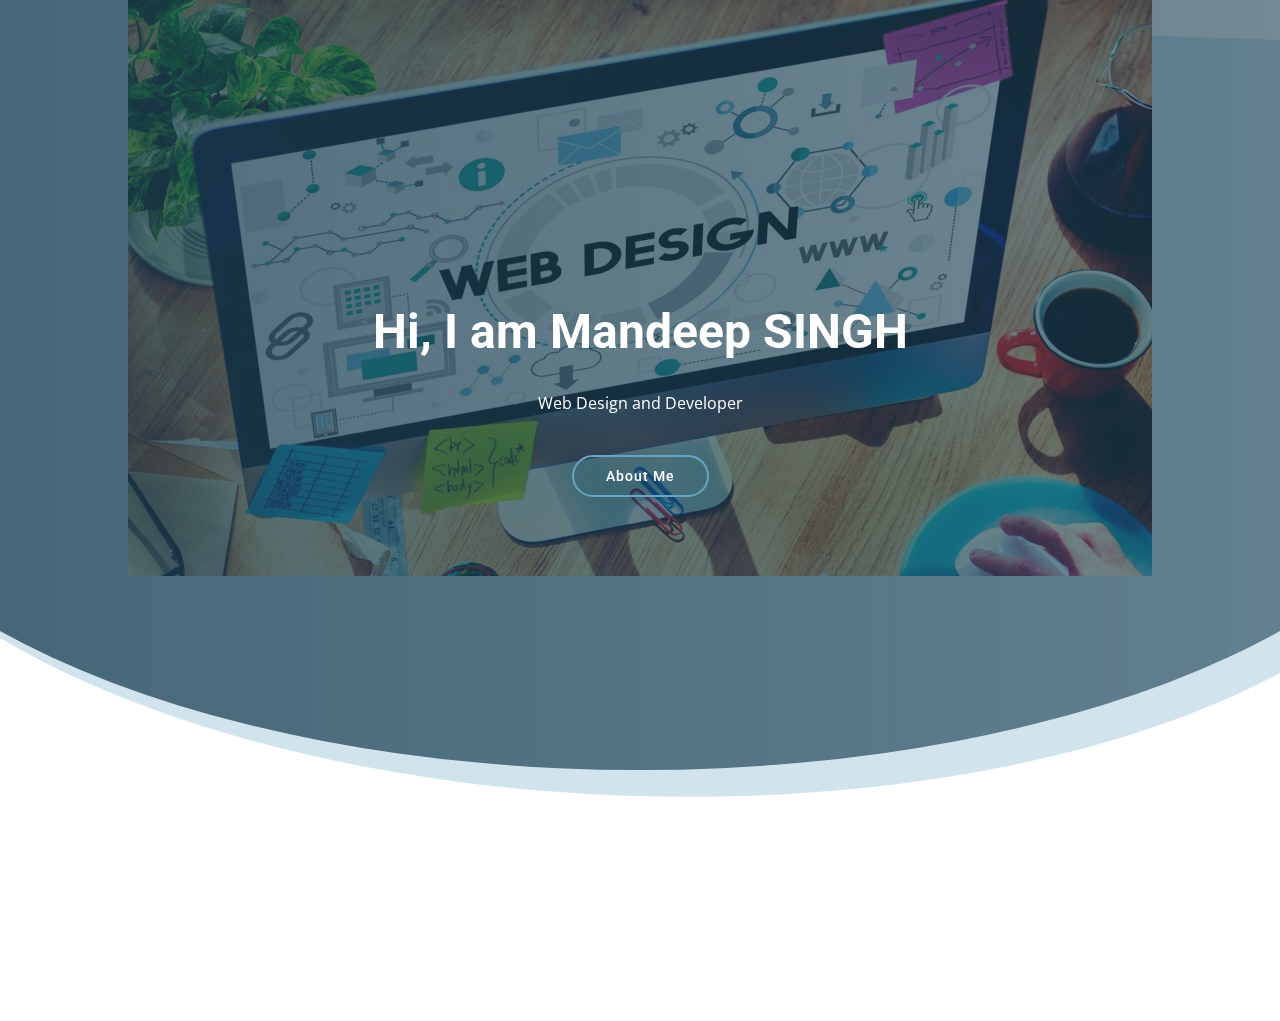
<file: index.html>
<!DOCTYPE html>
<html lang="en">

<head>
  <meta charset="utf-8">
  <meta content="width=device-width, initial-scale=1.0" name="viewport">

  <title>Mandeep SINGH </title>
  <meta content="" name="description">
  <meta content="" name="keywords"> 

  <!-- Google Fonts -->
  <link href="https://fonts.googleapis.com/css?family=Open+Sans:300,300i,400,400i,600,600i,700,700i|Roboto:300,300i,400,400i,500,500i,700,700i&display=swap" rel="stylesheet">

  <!-- Vendor CSS Files -->
  <link href="assets/vendor/animate.css/animate.min.css" rel="stylesheet">
  <link href="assets/vendor/aos/aos.css" rel="stylesheet">
  <link href="assets/vendor/bootstrap/css/bootstrap.min.css" rel="stylesheet">
  <link href="assets/vendor/bootstrap-icons/bootstrap-icons.css" rel="stylesheet">
  <link href="assets/vendor/boxicons/css/boxicons.min.css" rel="stylesheet">
  <link href="assets/vendor/glightbox/css/glightbox.min.css" rel="stylesheet">
  <link href="assets/vendor/swiper/swiper-bundle.min.css" rel="stylesheet">
 
  <link href="assets/css/style.css" rel="stylesheet">

 
</head>

<body>
 
  <header id="header" class="fixed-top d-flex align-items-center header-transparent" style="display: none !important;">
    <div class="container d-flex justify-content-between align-items-center">
 
      <div class="logo">
        <h1 class="text-light"><a href="index.html"><span>Mandeep Singh</span></a></h1> 
      </div>

      <nav id="navbar" class="navbar">
        <ul>
          <li><a class="active " href="index.html">Home</a></li>
          <li><a href="about.html">About</a></li>  
          <li><a href="portfolio.html">Projects</a></li>   
          <!--li><a href="contact.html">Contact Me</a></li-->
        </ul>
        <i class="bi bi-list mobile-nav-toggle"></i>
      </nav><!-- .navbar -->

    </div> 
  </header><!-- End Header -->

  <!-- ======= Hero Section ======= -->
  <section id="hero" class="d-flex justify-cntent-center align-items-center">
    <div id="heroCarousel" class="container carousel carousel-fade" data-bs-ride="carousel" data-bs-interval="5000">

      <!-- Slide 1 -->
      <div class="carousel-item active">
        <div class="carousel-container">
          <h2 class="animate__animated animate__fadeInDown">Hi, I am <span>Mandeep SINGH</span></h2>
          <p class="animate__animated animate__fadeInUp">Web Design and Developer</p>
          <a href="about.html" class="btn-get-started animate__animated animate__fadeInUp">About Me</a>
        </div>
      </div>

      
 

    </div>
  </section><!-- End Hero -->


  <!-- ======= Footer ======= -->
  <footer id="footer" data-aos="fade-up" data-aos-easing="ease-in-out" data-aos-duration="500">
 

    

    <div class="container">
      <div class="copyright">
        &copy; Copyright <strong><span>Mandeep</span></strong>. All Rights Reserved
      </div>
      <div class="credits">
       
        Designed by <a href="#">Mandeep</a>
      </div>
    </div>
  </footer><!-- End Footer -->

  <a href="#" class="back-to-top d-flex align-items-center justify-content-center"><i class="bi bi-arrow-up-short"></i></a>

  <!-- Vendor JS Files -->
  <script src="assets/vendor/aos/aos.js"></script>
  <script src="assets/vendor/bootstrap/js/bootstrap.bundle.min.js"></script>
  <script src="assets/vendor/glightbox/js/glightbox.min.js"></script>
  <script src="assets/vendor/isotope-layout/isotope.pkgd.min.js"></script>
  <script src="assets/vendor/php-email-form/validate.js"></script>
  <script src="assets/vendor/purecounter/purecounter.js"></script>
  <script src="assets/vendor/swiper/swiper-bundle.min.js"></script>
  <script src="assets/vendor/waypoints/noframework.waypoints.js"></script>

  <!-- Template Main JS File -->
  <script src="assets/js/main.js"></script>

</body>

</html>
</file>
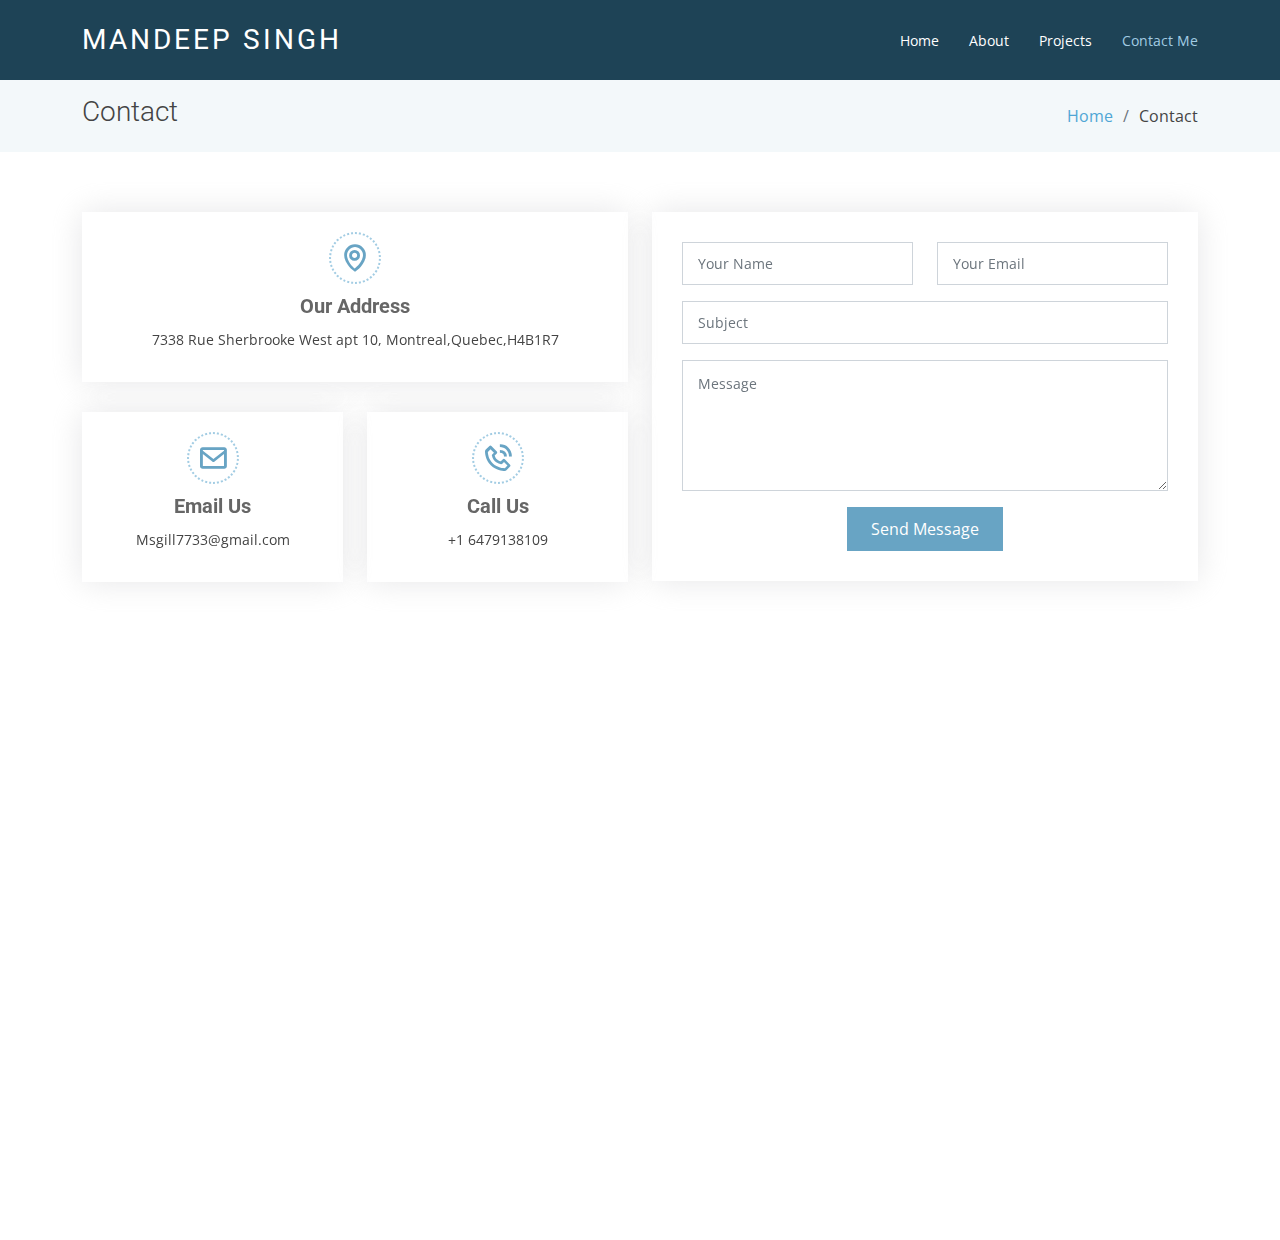
<file: contact.html>
<!DOCTYPE html>
<html lang="en">

<head>
    <meta charset="utf-8">
    <meta content="width=device-width, initial-scale=1.0" name="viewport">

    <title>Mandeep Singh</title>
    <meta content="" name="description">
    <meta content="" name="keywords">

    <!-- Google Fonts -->
    <link href="https://fonts.googleapis.com/css?family=Open+Sans:300,300i,400,400i,600,600i,700,700i|Roboto:300,300i,400,400i,500,500i,700,700i&display=swap" rel="stylesheet">

    <!-- Vendor CSS Files -->
    <link href="assets/vendor/animate.css/animate.min.css" rel="stylesheet">
    <link href="assets/vendor/aos/aos.css" rel="stylesheet">
    <link href="assets/vendor/bootstrap/css/bootstrap.min.css" rel="stylesheet">
    <link href="assets/vendor/bootstrap-icons/bootstrap-icons.css" rel="stylesheet">
    <link href="assets/vendor/boxicons/css/boxicons.min.css" rel="stylesheet">
    <link href="assets/vendor/glightbox/css/glightbox.min.css" rel="stylesheet">
    <link href="assets/vendor/swiper/swiper-bundle.min.css" rel="stylesheet">

    <link href="assets/css/style.css" rel="stylesheet">

</head>

<body>

    <header id="header" class="fixed-top d-flex align-items-center ">
        <div class="container d-flex justify-content-between align-items-center">

            <div class="logo">
                <h1 class="text-light"><a href="index.html"><span>Mandeep Singh</span></a></h1>
            </div>

            <nav id="navbar" class="navbar">
                <ul>
                    <li><a   href="index.html">Home</a></li>
                    <li><a href="about.html">About</a></li> 
                    <li><a href="portfolio.html">Projects</a></li>
                    <li><a class="active " href="contact.html">Contact Me</a></li>
                </ul>
                <i class="bi bi-list mobile-nav-toggle"></i>
            </nav><!-- .navbar -->

        </div>
    </header><!-- End Header -->

  <main id="main">

    <!-- ======= Contact Section ======= -->
    <section class="breadcrumbs">
      <div class="container">

        <div class="d-flex justify-content-between align-items-center">
          <h2>Contact</h2>
          <ol>
            <li><a href="index.html">Home</a></li>
            <li>Contact</li>
          </ol>
        </div>

      </div>
    </section><!-- End Contact Section -->

    <!-- ======= Contact Section ======= -->
    <section class="contact" data-aos="fade-up" data-aos-easing="ease-in-out" data-aos-duration="500">
      <div class="container">

        <div class="row">

          <div class="col-lg-6">

            <div class="row">
              <div class="col-md-12">
                <div class="info-box">
                  <i class="bx bx-map"></i>
                  <h3>Our Address</h3>
                  <p>7338 Rue Sherbrooke West apt 10, Montreal,Quebec,H4B1R7</p>
                </div>
              </div>
              <div class="col-md-6">
                <div class="info-box">
                  <i class="bx bx-envelope"></i>
                  <h3>Email Us</h3>
                  <p>Msgill7733@gmail.com</p>
                </div>
              </div>
              <div class="col-md-6">
                <div class="info-box">
                  <i class="bx bx-phone-call"></i>
                  <h3>Call Us</h3>
                  <p>+1   6479138109 </p>
                </div>
              </div>
            </div>

          </div>

          <div class="col-lg-6">
            <form action="forms/contact.php" method="post" role="form" class="php-email-form">
              <div class="row">
                <div class="col-md-6 form-group">
                  <input type="text" name="name" class="form-control" id="name" placeholder="Your Name" required>
                </div>
                <div class="col-md-6 form-group mt-3 mt-md-0">
                  <input type="email" class="form-control" name="email" id="email" placeholder="Your Email" required>
                </div>
              </div>
              <div class="form-group mt-3">
                <input type="text" class="form-control" name="subject" id="subject" placeholder="Subject" required>
              </div>
              <div class="form-group mt-3">
                <textarea class="form-control" name="message" rows="5" placeholder="Message" required></textarea>
              </div>
              <div class="my-3">
                <div class="loading">Loading</div>
                <div class="error-message"></div>
                <div class="sent-message">Your message has been sent. Thank you!</div>
              </div>
              <div class="text-center"><button type="submit">Send Message</button></div>
            </form>
          </div>

        </div>

      </div>
    </section><!-- End Contact Section -->

    <!-- ======= Map Section ======= -->
    <section class="map mt-2">
      <div class="container-fluid p-0">  
        <iframe src="https://www.google.com/maps/embed?pb=!1m18!1m12!1m3!1d2798.6904237273084!2d-73.64267728492834!3d45.45589414201942!2m3!1f0!2f0!3f0!3m2!1i1024!2i768!4f13.1!3m3!1m2!1s0x4cc9172e871f8b2b%3A0x504aa74287f04cec!2s7338%20Sherbrooke%20St%20W%2C%20Montreal%2C%20QC%20H4B%201R7!5e0!3m2!1sen!2sca!4v1627596496818!5m2!1sen!2sca" frameborder="0" style="border:0;" allowfullscreen=""></iframe>
      </div>
    </section><!-- End Map Section -->

  </main><!-- End #main -->


    <!-- ======= Footer ======= -->
    <footer id="footer" data-aos="fade-up" data-aos-easing="ease-in-out" data-aos-duration="500">




        <div class="container">
            <div class="copyright">
                &copy; Copyright <strong><span>Mandeep</span></strong>. All Rights Reserved
            </div>
            <div class="credits">

                Designed by <a href="#">Mandeep</a>
            </div>
        </div>
    </footer><!-- End Footer -->

    <a href="#" class="back-to-top d-flex align-items-center justify-content-center"><i class="bi bi-arrow-up-short"></i></a>

    <!-- Vendor JS Files -->
    <script src="assets/vendor/aos/aos.js"></script>
    <script src="assets/vendor/bootstrap/js/bootstrap.bundle.min.js"></script>
    <script src="assets/vendor/glightbox/js/glightbox.min.js"></script>
    <script src="assets/vendor/isotope-layout/isotope.pkgd.min.js"></script>
    <script src="assets/vendor/php-email-form/validate.js"></script>
    <script src="assets/vendor/purecounter/purecounter.js"></script>
    <script src="assets/vendor/swiper/swiper-bundle.min.js"></script>
    <script src="assets/vendor/waypoints/noframework.waypoints.js"></script>

    <!-- Template Main JS File -->
    <script src="assets/js/main.js"></script>

</body>

</html>
</file>
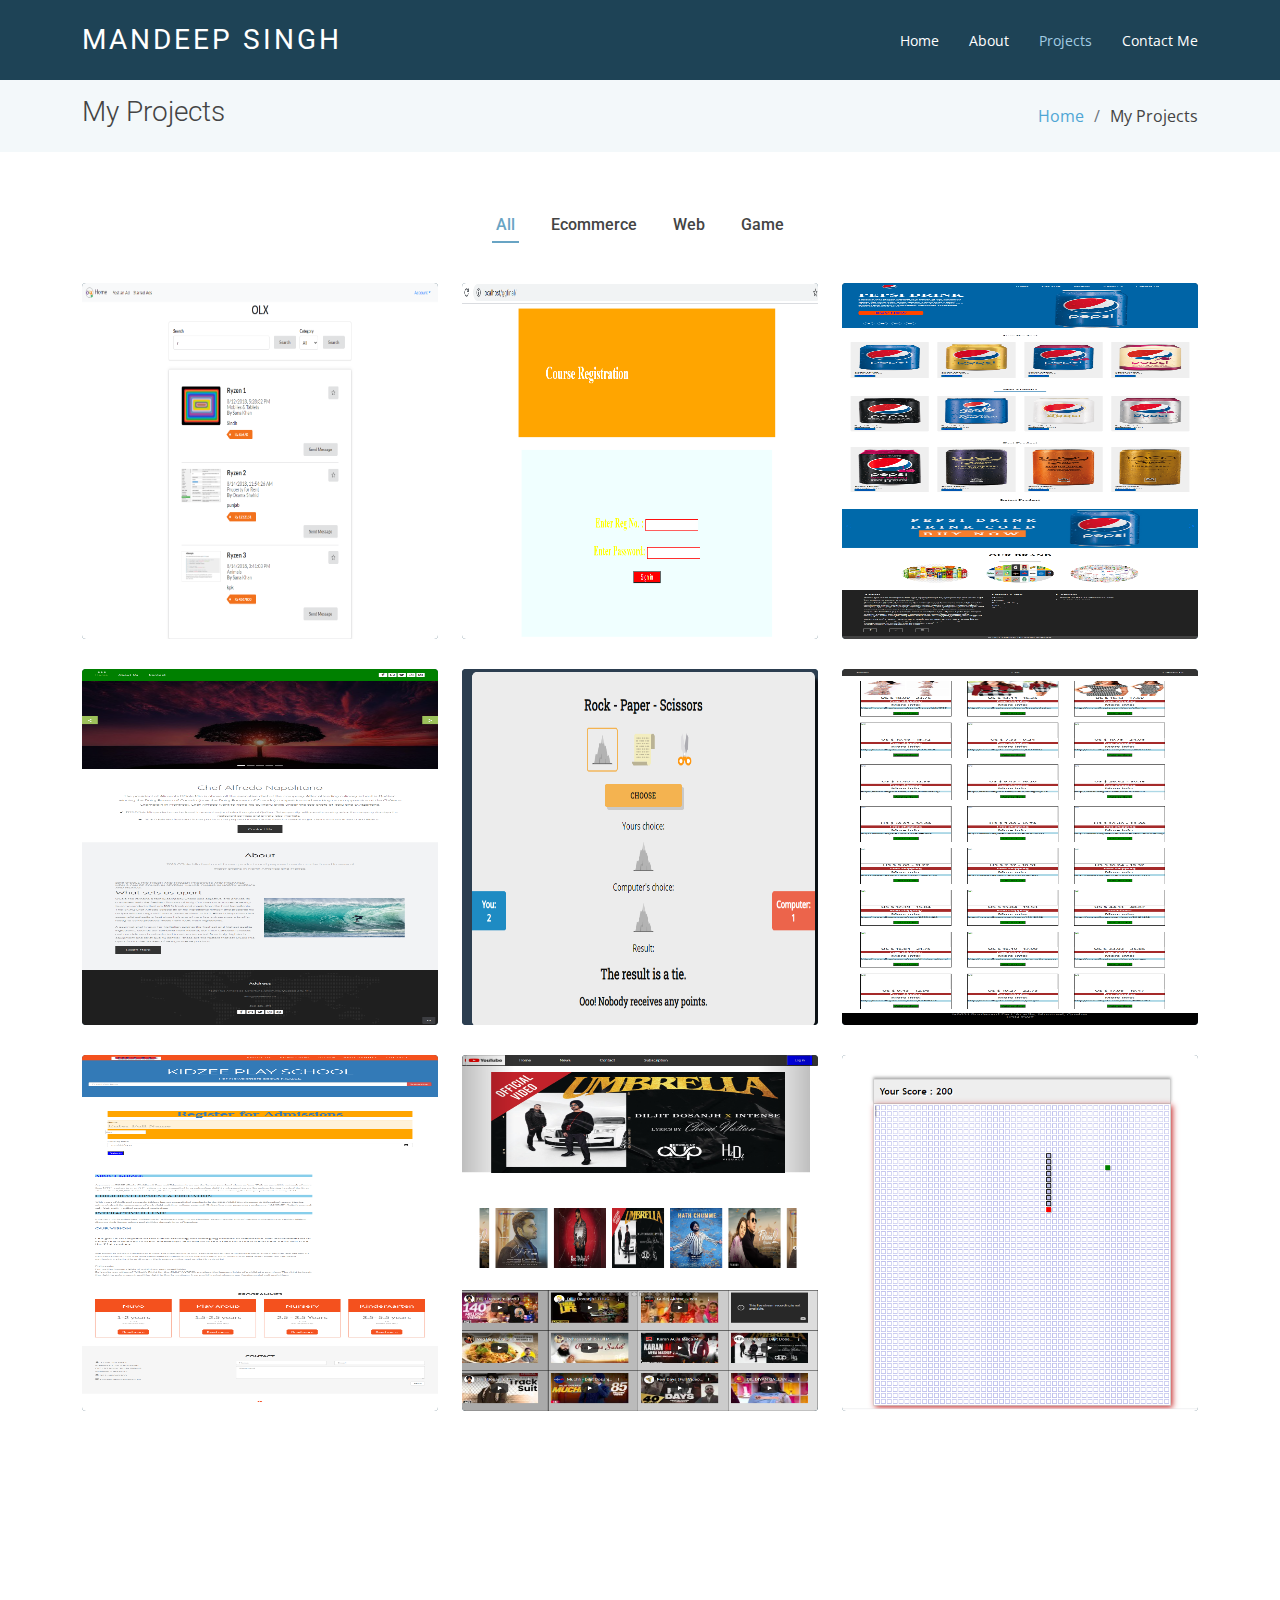
<file: portfolio.html>
<!DOCTYPE html>
<html lang="en">

<head>
    <meta charset="utf-8">
    <meta content="width=device-width, initial-scale=1.0" name="viewport">

    <title>Mandeep Singh</title>
    <meta content="" name="description">
    <meta content="" name="keywords">

    <!-- Google Fonts -->
    <link href="https://fonts.googleapis.com/css?family=Open+Sans:300,300i,400,400i,600,600i,700,700i|Roboto:300,300i,400,400i,500,500i,700,700i&display=swap" rel="stylesheet">

    <!-- Vendor CSS Files -->
    <link href="assets/vendor/animate.css/animate.min.css" rel="stylesheet">
    <link href="assets/vendor/aos/aos.css" rel="stylesheet">
    <link href="assets/vendor/bootstrap/css/bootstrap.min.css" rel="stylesheet">
    <link href="assets/vendor/bootstrap-icons/bootstrap-icons.css" rel="stylesheet">
    <link href="assets/vendor/boxicons/css/boxicons.min.css" rel="stylesheet">
    <link href="assets/vendor/glightbox/css/glightbox.min.css" rel="stylesheet">
    <link href="assets/vendor/swiper/swiper-bundle.min.css" rel="stylesheet">

    <link href="assets/css/style.css" rel="stylesheet">

</head>
  
<body>

    <header id="header" class="fixed-top d-flex align-items-center ">
        <div class="container d-flex justify-content-between align-items-center">

            <div class="logo">
                <h1 class="text-light"><a href="index.html"><span>Mandeep Singh</span></a></h1>
            </div>

            <nav id="navbar" class="navbar">
                <ul>
                    <li><a  href="index.html">Home</a></li> 
                    <li><a href="about.html">About</a></li> 
                    <li><a class="active " href="portfolio.html"  >Projects</a></li>
          <li><a href="contact.html">Contact Me</a></li>
                </ul>
                <i class="bi bi-list mobile-nav-toggle"></i>
            </nav><!-- .navbar -->

        </div>
    </header><!-- End Header -->

  <main id="main">

    <!-- ======= Our Portfolio Section ======= -->
    <section class="breadcrumbs">
      <div class="container">

        <div class="d-flex justify-content-between align-items-center">
          <h2>My Projects &nbsp; </h2>
          <ol>
            <li><a href="index.html">Home</a></li>
            <li>My Projects</li>
          </ol>
        </div>

      </div>
    </section><!-- End Our Portfolio Section -->

    <!-- ======= Portfolio Section ======= -->
    <section class="portfolio">
      <div class="container">

        <div class="row">
          <div class="col-lg-12">
            <ul id="portfolio-flters">
              <li data-filter="*" class="filter-active">All</li>
              <li data-filter=".filter-app">Ecommerce</li>
              <li data-filter=".filter-card">Web</li>
              <li data-filter=".filter-web">Game</li>
            </ul>
          </div>
        </div>

        <div class="row portfolio-container" data-aos="fade-up" data-aos-easing="ease-in-out" data-aos-duration="500">

          <div class="col-lg-4 col-md-6 portfolio-wrap filter-app">
            <div class="portfolio-item">
              <img src="assets/img/portfolio/portfolio-5.png" class="img-fluid"alt="" style="width : 100%; height : 356px;">
              <div class="portfolio-info">
                <h3>olx</h3>
                <div>
                  <a href="assets/img/portfolio/portfolio-5.png" data-gallery="portfolioGallery" class="portfolio-lightbox" title="App 1"><i class="bx bx-plus"></i></a> 
                </div>
              </div>
            </div>
          </div>

          <div class="col-lg-4 col-md-6 portfolio-wrap filter-web">
            <div class="portfolio-item">
              <img src="assets/img/portfolio/portfolio-2.png" class="img-fluid"alt="" style="width : 100%; height : 356px;">
              <div class="portfolio-info">
                <h3>Registration</h3> 
                <div>
                  <a href="assets/img/portfolio/portfolio-2.png" data-gallery="portfolioGallery" class="portfolio-lightbox" title="Web 3"><i class="bx bx-plus"></i></a>
                  <a href="portfolio-details.html" title="Portfolio Details"><i class="bx bx-link"></i></a>
                </div>
              </div>
            </div>
          </div>

          <div class="col-lg-4 col-md-6 portfolio-wrap filter-app">
            <div class="portfolio-item">
              <img src="assets/img/portfolio/portfolio-6.png" class="img-fluid"alt="" style="width : 100%; height : 356px;">
              <div class="portfolio-info">
                <h3>pepsi</h3>
                <div>
                  <a href="assets/img/portfolio/portfolio-6.png" data-gallery="portfolioGallery" class="portfolio-lightbox" title="App 2"><i class="bx bx-plus"></i></a> 
                </div>
              </div>
            </div>
          </div>

          <div class="col-lg-4 col-md-6 portfolio-wrap filter-card">
            <div class="portfolio-item">
              <img src="assets/img/portfolio/portfolio-1.png" class="img-fluid"alt="" style="width : 100%; height : 356px;">
              <div class="portfolio-info">
                <h3>Chef Alferdo</h3>
                <div>
                  <a href="assets/img/portfolio/portfolio-1.png" data-gallery="portfolioGallery" class="portfolio-lightbox" title="Card 2"><i class="bx bx-plus"></i></a> 
                </div>
              </div>
            </div>
          </div>

          <div class="col-lg-4 col-md-6 portfolio-wrap filter-web">
            <div class="portfolio-item">
              <img src="assets/img/portfolio/portfolio-3.png" class="img-fluid"alt="" style="width : 100%; height : 356px;">
              <div class="portfolio-info">
                <h3>Rock Paper</h3>
                <div>
                  <a href="assets/img/portfolio/portfolio-3.png" data-gallery="portfolioGallery" class="portfolio-lightbox" title="Web 2"><i class="bx bx-plus"></i></a> 
                </div>
              </div>
            </div>
          </div>

          <div class="col-lg-4 col-md-6 portfolio-wrap filter-app">
            <div class="portfolio-item">
              <img src="assets/img/portfolio/portfolio-9.png" class="img-fluid"alt="" style="width : 100%; height : 356px;">
              <div class="portfolio-info">
                <h3>Cloth Factory</h3>
                <div>
                  <a href="assets/img/portfolio/portfolio-9.png" data-gallery="portfolioGallery" class="portfolio-lightbox" title="App 3"><i class="bx bx-plus"></i></a> 
                </div>
              </div>
            </div>
          </div>

          <div class="col-lg-4 col-md-6 portfolio-wrap filter-card">
            <div class="portfolio-item">
              <img src="assets/img/portfolio/portfolio-4.png" class="img-fluid"alt="" style="width : 100%; height : 356px;">
              <div class="portfolio-info">
                <h3>Kidzee School</h3>
                <div>
                  <a href="assets/img/portfolio/portfolio-4.png" data-gallery="portfolioGallery" class="portfolio-lightbox" title="Card 1"><i class="bx bx-plus"></i></a> 
                </div>
              </div>
            </div>
          </div>

          <div class="col-lg-4 col-md-6 portfolio-wrap filter-card">
            <div class="portfolio-item">
              <img src="assets/img/portfolio/portfolio-8.png" class="img-fluid"alt="" style="width : 100%; height : 356px;">
              <div class="portfolio-info">
                <h3>Music Masti</h3>
                <div>
                  <a href="assets/img/portfolio/portfolio-8.png" data-gallery="portfolioGallery" class="portfolio-lightbox" title="Card 3"><i class="bx bx-plus"></i></a> 
                </div>
              </div>
            </div>
          </div>

          <div class="col-lg-4 col-md-6 portfolio-wrap filter-web">
            <div class="portfolio-item">
              <img src="assets/img/portfolio/portfolio-7.png" class="img-fluid"alt="" style="width : 100%; height : 356px;">
              <div class="portfolio-info">
                <h3>Snake</h3>
                <div>
                  <a href="assets/img/portfolio/portfolio-7.png" data-gallery="portfolioGallery" class="portfolio-lightbox" title="Web 1"><i class="bx bx-plus"></i></a> 
                </div>
              </div>
            </div>
          </div>

        </div>

      </div>
    </section><!-- End Portfolio Section -->

  </main><!-- End #main -->


    <!-- ======= Footer ======= -->
    <footer id="footer" data-aos="fade-up" data-aos-easing="ease-in-out" data-aos-duration="500">




        <div class="container">
            <div class="copyright">
                &copy; Copyright <strong><span>Mandeep</span></strong>. All Rights Reserved
            </div>
            <div class="credits">

                Designed by <a href="#">Mandeep</a>
            </div>
        </div>
    </footer><!-- End Footer -->

    <a href="#" class="back-to-top d-flex align-items-center justify-content-center"><i class="bi bi-arrow-up-short"></i></a>

    <!-- Vendor JS Files -->
    <script src="assets/vendor/aos/aos.js"></script>
    <script src="assets/vendor/bootstrap/js/bootstrap.bundle.min.js"></script>
    <script src="assets/vendor/glightbox/js/glightbox.min.js"></script>
    <script src="assets/vendor/isotope-layout/isotope.pkgd.min.js"></script>
    <script src="assets/vendor/php-email-form/validate.js"></script>
    <script src="assets/vendor/purecounter/purecounter.js"></script>
    <script src="assets/vendor/swiper/swiper-bundle.min.js"></script>
    <script src="assets/vendor/waypoints/noframework.waypoints.js"></script>

    <!-- Template Main JS File -->
    <script src="assets/js/main.js"></script>

</body>

</html>
</file>
<file: assets/css/style.css>
body {
  font-family: "Open Sans", sans-serif;
  color: #444;
}

a {
  color: #4fa6d5;
  text-decoration: none;
}

a:hover {
  color: #45beff;
  text-decoration: none;
}

h1, h2, h3, h4, h5, h6, .font-primary {
  font-family: "Roboto", sans-serif;
}

/*--------------------------------------------------------------
# Back to top button
--------------------------------------------------------------*/
.back-to-top {
  position: fixed;
  visibility: hidden;
  opacity: 0;
  right: 15px;
  bottom: 15px;
  z-index: 99999;
  background: #68A4C4;
  width: 40px;
  height: 40px;
  border-radius: 4px;
  transition: all 0.4s;
}

.back-to-top i {
  font-size: 24px;
  color: #fff;
  line-height: 0;
}

.back-to-top:hover {
  background: #85b6cf;
  color: #fff;
}

.back-to-top.active {
  visibility: visible;
  opacity: 1;
}

/*--------------------------------------------------------------
# Header
--------------------------------------------------------------*/
#header {
  height: 80px;
  transition: all 0.5s;
  z-index: 997;
  transition: all 0.5s;
  background: #1e4356;
}

#header.header-transparent {
  background: none;
}

#header.header-scrolled {
  background: rgba(30, 67, 86, 0.8);
  height: 60px;
}

#header .logo h1 {
  font-size: 28px;
  margin: 0;
  padding: 4px 0;
  line-height: 1;
  font-weight: 400;
  letter-spacing: 3px;
  text-transform: uppercase;
}

#header .logo h1 a, #header .logo h1 a:hover {
  color: #fff;
  text-decoration: none;
}

#header .logo img {
  padding: 0;
  margin: 0;
  max-height: 40px;
}

#main {
  margin-top: 80px;
}

/*--------------------------------------------------------------
# Navigation Menu
--------------------------------------------------------------*/
/**
* Desktop Navigation 
*/
.navbar {
  padding: 0;
}

.navbar ul {
  margin: 0;
  padding: 0;
  display: flex;
  list-style: none;
  align-items: center;
}

.navbar li {
  position: relative;
}

.navbar a, .navbar a:focus {
  display: flex;
  align-items: center;
  justify-content: space-between;
  padding: 10px 0 10px 30px;
  font-family: "Open Sans", sans-serif;
  font-size: 14px;
  color: #fff;
  white-space: nowrap;
  transition: 0.3s;
}

.navbar a i, .navbar a:focus i {
  font-size: 12px;
  line-height: 0;
  margin-left: 5px;
}

.navbar a:hover, .navbar .active, .navbar .active:focus, .navbar li:hover > a {
  color: #a2cce3;
}

.navbar .dropdown ul {
  display: block;
  position: absolute;
  left: 14px;
  top: calc(100% + 30px);
  margin: 0;
  padding: 10px 0;
  z-index: 99;
  opacity: 0;
  visibility: hidden;
  background: #fff;
  box-shadow: 0px 0px 30px rgba(127, 137, 161, 0.25);
  transition: 0.3s;
}

.navbar .dropdown ul li {
  min-width: 200px;
}

.navbar .dropdown ul a {
  padding: 10px 20px;
  font-size: 14px;
  text-transform: none;
  color: #1c3745;
}

.navbar .dropdown ul a i {
  font-size: 12px;
}

.navbar .dropdown ul a:hover, .navbar .dropdown ul .active:hover, .navbar .dropdown ul li:hover > a {
  color: #68A4C4;
}

.navbar .dropdown:hover > ul {
  opacity: 1;
  top: 100%;
  visibility: visible;
}

.navbar .dropdown .dropdown ul {
  top: 0;
  left: calc(100% - 30px);
  visibility: hidden;
}

.navbar .dropdown .dropdown:hover > ul {
  opacity: 1;
  top: 0;
  left: 100%;
  visibility: visible;
}

@media (max-width: 1366px) {
  .navbar .dropdown .dropdown ul {
    left: -90%;
  }
  .navbar .dropdown .dropdown:hover > ul {
    left: -100%;
  }
}

/**
* Mobile Navigation 
*/
.mobile-nav-toggle {
  color: #fff;
  font-size: 28px;
  cursor: pointer;
  display: none;
  line-height: 0;
  transition: 0.5s;
}

@media (max-width: 991px) {
  .mobile-nav-toggle {
    display: block;
  }
  .navbar ul {
    display: none;
  }
}

.navbar-mobile {
  position: fixed;
  overflow: hidden;
  top: 0;
  right: 0;
  left: 0;
  bottom: 0;
  background: rgba(17, 38, 48, 0.9);
  transition: 0.3s;
}

.navbar-mobile .mobile-nav-toggle {
  position: absolute;
  top: 15px;
  right: 15px;
}

.navbar-mobile ul {
  display: block;
  position: absolute;
  top: 55px;
  right: 15px;
  bottom: 15px;
  left: 15px;
  padding: 10px 0;
  background-color: #fff;
  overflow-y: auto;
  transition: 0.3s;
}

.navbar-mobile a {
  padding: 10px 20px;
  font-size: 15px;
  color: #1e4356;
}

.navbar-mobile a:hover, .navbar-mobile .active, .navbar-mobile li:hover > a {
  color: #68A4C4;
}

.navbar-mobile .getstarted {
  margin: 15px;
}

.navbar-mobile .dropdown ul {
  position: static;
  display: none;
  margin: 10px 20px;
  padding: 10px 0;
  z-index: 99;
  opacity: 1;
  visibility: visible;
  background: #fff;
  box-shadow: 0px 0px 30px rgba(127, 137, 161, 0.25);
}

.navbar-mobile .dropdown ul li {
  min-width: 200px;
}

.navbar-mobile .dropdown ul a {
  padding: 10px 20px;
}

.navbar-mobile .dropdown ul a i {
  font-size: 12px;
}

.navbar-mobile .dropdown ul a:hover, .navbar-mobile .dropdown ul .active:hover, .navbar-mobile .dropdown ul li:hover > a {
  color: #68A4C4;
}

.navbar-mobile .dropdown > .dropdown-active {
  display: block;
}

/*--------------------------------------------------------------
# Hero Section
--------------------------------------------------------------*/
#hero {
  width: 100%;
  height: 90vh;
  overflow: hidden;
  position: relative;
}

#hero::after {
  content: '';
  position: absolute;
  left: 50%;
  top: 0;
  width: 130%;
  height: 95%;
  background: linear-gradient(to right, rgba(30, 67, 86, 0.8), rgba(30, 67, 86, 0.6)), url("../img/hero-bg.jpeg") center top no-repeat;
  z-index: 0;
  border-radius: 0 0 50% 50%;
  transform: translateX(-50%) rotate(0deg);
}

#hero::before {
  content: '';
  position: absolute;
  left: 50%;
  top: 0;
  width: 130%;
  height: 96%;
  background: #68A4C4;
  opacity: 0.3;
  z-index: 0;
  border-radius: 0 0 50% 50%;
  transform: translateX(-50%) translateY(18px) rotate(2deg);
}

#hero .carousel-container {
  display: flex;
  justify-content: center;
  align-items: center;
  flex-direction: column;
  text-align: center;
  bottom: 0;
  top: 0;
  left: 0;
  right: 0;
}

#hero h2 {
  color: #fff;
  margin-bottom: 30px;
  font-size: 48px;
  font-weight: 700;
}

#hero p {
  width: 80%;
  -webkit-animation-delay: 0.4s;
  animation-delay: 0.4s;
  margin: 0 auto 30px auto;
  color: #fff;
}

#hero .carousel-control-prev, #hero .carousel-control-next {
  width: 10%;
}

#hero .carousel-control-next-icon, #hero .carousel-control-prev-icon {
  background: none;
  font-size: 48px;
  line-height: 1;
  width: auto;
  height: auto;
}

#hero .btn-get-started {
  font-family: "Roboto", sans-serif;
  font-weight: 500;
  font-size: 14px;
  letter-spacing: 1px;
  display: inline-block;
  padding: 12px 32px;
  border-radius: 50px;
  transition: 0.5s;
  line-height: 1;
  margin: 10px;
  color: #fff;
  -webkit-animation-delay: 0.8s;
  animation-delay: 0.8s;
  border: 2px solid #68A4C4;
}

#hero .btn-get-started:hover {
  background: #68A4C4;
  color: #fff;
  text-decoration: none;
}

@media (min-width: 1024px) {
  #hero p {
    width: 60%;
  }
  #hero .carousel-control-prev, #hero .carousel-control-next {
    width: 5%;
  }
}

@media (max-width: 768px) {
  #hero::after {
    width: 180%;
    height: 95%;
    border-radius: 0 0 50% 50%;
    transform: translateX(-50%) rotate(0deg);
  }
  #hero::before {
    top: 0;
    width: 180%;
    height: 94%;
    border-radius: 0 0 50% 50%;
    transform: translateX(-50%) translateY(20px) rotate(4deg);
  }
}

@media (max-width: 575px) {
  #hero h2 {
    font-size: 30px;
  }
  #hero::after {
    left: 40%;
    top: 0;
    width: 200%;
    height: 95%;
    border-radius: 0 0 50% 50%;
    transform: translateX(-50%) rotate(0deg);
  }
  #hero::before {
    left: 50%;
    top: 0;
    width: 200%;
    height: 94%;
    border-radius: 0 0 50% 50%;
    transform: translateX(-50%) translateY(20px) rotate(4deg);
  }
}

/*--------------------------------------------------------------
# Hero No Slider Section
--------------------------------------------------------------*/
#hero-no-slider {
  width: 100%;
  height: 100vh;
  overflow: hidden;
  position: relative;
  text-align: center;
}

#hero-no-slider::before {
  content: '';
  position: absolute;
  left: 0;
  top: 0;
  right: 0;
  bottom: 0;
  background: linear-gradient(to right, rgba(30, 67, 86, 0.8), rgba(30, 67, 86, 0.6)), url("../img/hero-bg.jpg") center top no-repeat;
}

#hero-no-slider h2 {
  color: #fff;
  margin-bottom: 15px;
  font-size: 48px;
  font-weight: 700;
}

#hero-no-slider p {
  color: #fff;
}

#hero-no-slider .btn-get-started {
  font-family: "Roboto", sans-serif;
  font-weight: 500;
  font-size: 14px;
  letter-spacing: 1px;
  display: inline-block;
  padding: 12px 32px;
  border-radius: 50px;
  transition: 0.5s;
  line-height: 1;
  margin: 10px;
  color: #fff;
  -webkit-animation-delay: 0.8s;
  animation-delay: 0.8s;
  border: 2px solid #68A4C4;
}

#hero-no-slider .btn-get-started:hover {
  background: #68A4C4;
  color: #fff;
  text-decoration: none;
}

@media (max-width: 575px) {
  #hero-no-slider h2 {
    font-size: 30px;
  }
}

/*--------------------------------------------------------------
# Sections General
--------------------------------------------------------------*/
section {
  padding: 60px 0;
}

.section-bg {
  background-color: #f3f8fa;
}

.section-title {
  text-align: center;
  padding-bottom: 30px;
}

.section-title h2 {
  font-size: 28px;
  font-weight: 400;
  margin-bottom: 20px;
  padding-bottom: 20px;
  position: relative;
}

.section-title h2::before {
  content: '';
  position: absolute;
  display: block;
  width: 120px;
  height: 1px;
  background: #ddd;
  bottom: 1px;
  left: calc(50% - 60px);
}

.section-title h2::after {
  content: '';
  position: absolute;
  display: block;
  width: 40px;
  height: 3px;
  background: #68A4C4;
  bottom: 0;
  left: calc(50% - 20px);
}

.section-title p {
  margin-bottom: 0;
}

/*--------------------------------------------------------------
# Breadcrumbs
--------------------------------------------------------------*/
.breadcrumbs {
  padding: 15px 0;
  background-color: #f3f8fa;
  min-height: 40px;
}

.breadcrumbs h2 {
  font-size: 28px;
  font-weight: 300;
}

.breadcrumbs ol {
  display: flex;
  flex-wrap: wrap;
  list-style: none;
  padding: 0;
  margin: 0;
}

.breadcrumbs ol li + li {
  padding-left: 10px;
}

.breadcrumbs ol li + li::before {
  display: inline-block;
  padding-right: 10px;
  color: #6c757d;
  content: "/";
}

@media (max-width: 768px) {
  .breadcrumbs .d-flex {
    display: block !important;
  }
  .breadcrumbs ol {
    display: block;
  }
  .breadcrumbs ol li {
    display: inline-block;
  }
}

/*--------------------------------------------------------------
# Our Services
--------------------------------------------------------------*/
.services {
  padding-bottom: 20px;
}

.services .icon-box {
  padding: 30px;
  position: relative;
  overflow: hidden;
  margin: 0  0 40px 0;
  background: #fff;
  box-shadow: 0 5px 26px 0 rgba(68, 88, 144, 0.14);
  transition: all 0.3s ease-in-out;
  text-align: center;
  border: 1px solid #fff;
}

.services .icon {
  margin: 0 auto 20px auto;
  padding-top: 17px;
  display: inline-block;
  text-align: center;
  border-radius: 50%;
  width: 72px;
  height: 72px;
}

.services .icon i {
  font-size: 36px;
  line-height: 1;
}

.services .title {
  font-weight: 700;
  margin-bottom: 15px;
  font-size: 18px;
}

.services .title a {
  color: #111;
}

.services .description {
  font-size: 15px;
  line-height: 28px;
  margin-bottom: 0;
}

.services .icon-box-pink .icon {
  background: #fceef3;
}

.services .icon-box-pink .icon i {
  color: #ff689b;
}

.services .icon-box-pink:hover {
  border-color: #ff689b;
}

.services .icon-box-cyan .icon {
  background: #e6fdfc;
}

.services .icon-box-cyan .icon i {
  color: #3fcdc7;
}

.services .icon-box-cyan:hover {
  border-color: #3fcdc7;
}

.services .icon-box-green .icon {
  background: #eafde7;
}

.services .icon-box-green .icon i {
  color: #41cf2e;
}

.services .icon-box-green:hover {
  border-color: #41cf2e;
}

.services .icon-box-blue .icon {
  background: #e1eeff;
}

.services .icon-box-blue .icon i {
  color: #2282ff;
}

.services .icon-box-blue:hover {
  border-color: #2282ff;
}

/*--------------------------------------------------------------
# Why Us
--------------------------------------------------------------*/
.why-us .container {
  box-shadow: 0 5px 25px 0 rgba(214, 215, 216, 0.6);
  background: #fff;
}

.why-us .icon-box + .icon-box {
  margin-top: 50px;
}

.why-us .icon-box .icon {
  float: left;
  display: flex;
  align-items: center;
  justify-content: center;
  width: 72px;
  height: 72px;
  background: #f3f8fa;
  border-radius: 6px;
  transition: 0.5s;
}

.why-us .icon-box .icon i {
  color: #68A4C4;
  font-size: 32px;
}

.why-us .icon-box:hover .icon {
  background: #68A4C4;
}

.why-us .icon-box:hover .icon i {
  color: #fff;
}

.why-us .icon-box .title {
  margin-left: 95px;
  font-weight: 700;
  margin-bottom: 10px;
  font-size: 18px;
  text-transform: uppercase;
}

.why-us .icon-box .title a {
  color: #343a40;
  transition: 0.3s;
}

.why-us .icon-box .title a:hover {
  color: #68A4C4;
}

.why-us .icon-box .description {
  margin-left: 95px;
  line-height: 24px;
  font-size: 14px;
}

.why-us .video-box {
  position: relative;
}

.why-us .video-box img {
  padding-top: 15px;
  padding-bottom: 15px;
}

.why-us .play-btn {
  width: 94px;
  height: 94px;
  background: radial-gradient(#68A4C4 50%, rgba(104, 164, 196, 0.4) 52%);
  border-radius: 50%;
  display: block;
  position: absolute;
  left: calc(50% - 47px);
  top: calc(50% - 47px);
  overflow: hidden;
}

.why-us .play-btn::after {
  content: '';
  position: absolute;
  left: 50%;
  top: 50%;
  transform: translateX(-40%) translateY(-50%);
  width: 0;
  height: 0;
  border-top: 10px solid transparent;
  border-bottom: 10px solid transparent;
  border-left: 15px solid #fff;
  z-index: 100;
  transition: all 400ms cubic-bezier(0.55, 0.055, 0.675, 0.19);
}

.why-us .play-btn::before {
  content: '';
  position: absolute;
  width: 120px;
  height: 120px;
  -webkit-animation-delay: 0s;
  animation-delay: 0s;
  -webkit-animation: pulsate-btn 2s;
  animation: pulsate-btn 2s;
  -webkit-animation-direction: forwards;
  animation-direction: forwards;
  -webkit-animation-iteration-count: infinite;
  animation-iteration-count: infinite;
  -webkit-animation-timing-function: steps;
  animation-timing-function: steps;
  opacity: 1;
  border-radius: 50%;
  border: 5px solid rgba(104, 164, 196, 0.7);
  top: -15%;
  left: -15%;
  background: rgba(198, 16, 0, 0);
}

.why-us .play-btn:hover::after {
  border-left: 15px solid #68A4C4;
  transform: scale(20);
}

.why-us .play-btn:hover::before {
  content: '';
  position: absolute;
  left: 50%;
  top: 50%;
  transform: translateX(-40%) translateY(-50%);
  width: 0;
  height: 0;
  border: none;
  border-top: 10px solid transparent;
  border-bottom: 10px solid transparent;
  border-left: 15px solid #fff;
  z-index: 200;
  -webkit-animation: none;
  animation: none;
  border-radius: 0;
}

@-webkit-keyframes pulsate-btn {
  0% {
    transform: scale(0.6, 0.6);
    opacity: 1;
  }
  100% {
    transform: scale(1, 1);
    opacity: 0;
  }
}

@keyframes pulsate-btn {
  0% {
    transform: scale(0.6, 0.6);
    opacity: 1;
  }
  100% {
    transform: scale(1, 1);
    opacity: 0;
  }
}

/*--------------------------------------------------------------
# Features
--------------------------------------------------------------*/
.features .row + .row {
  margin-top: 100px;
}

.features h3 {
  font-weight: 400;
  font-size: 24px;
}

.features ul {
  list-style: none;
  padding: 0;
}

.features ul li {
  padding-bottom: 10px;
}

.features ul i {
  font-size: 20px;
  padding-right: 4px;
  color: #68A4C4;
}

.features p:last-child {
  margin-bottom: 0;
}

/*--------------------------------------------------------------
# About
--------------------------------------------------------------*/
.about h3 {
  font-weight: 400;
  font-size: 26px;
}

.about ul {
  list-style: none;
  padding: 0;
}

.about ul li {
  padding-bottom: 10px;
}

.about ul i {
  font-size: 20px;
  padding-right: 4px;
  color: #68A4C4;
}

.about p:last-child {
  margin-bottom: 0;
}

/*--------------------------------------------------------------
# Facts
--------------------------------------------------------------*/
.facts .counters span {
  font-size: 48px;
  display: block;
  color: #68A4C4;
}

.facts .counters p {
  padding: 0;
  margin: 0 0 20px 0;
  font-family: "Roboto", sans-serif;
  font-size: 14px;
}

/*--------------------------------------------------------------
# Our Skills
--------------------------------------------------------------*/
.skills {
  padding: 60px 0;
}

.skills .progress {
  height: 35px;
  margin-bottom: 10px;
}

.skills .progress .skill {
  line-height: 35px;
  padding: 0;
  margin: 0 0 0 20px;
  text-transform: uppercase;
}

.skills .progress .skill .val {
  float: right;
  font-style: normal;
  margin: 0 20px 0 0;
}

.skills .progress-bar {
  width: 1px;
  text-align: left;
  transition: .9s;
}

/*--------------------------------------------------------------
# Tetstimonials
--------------------------------------------------------------*/
.testimonials {
  padding: 60px 0;
}

.testimonials .section-header {
  margin-bottom: 40px;
}

.testimonials .testimonial-item {
  text-align: center;
}

.testimonials .testimonial-item .testimonial-img {
  width: 120px;
  border-radius: 50%;
  border: 4px solid #fff;
  margin: 0 auto;
}

.testimonials .testimonial-item h3 {
  font-size: 20px;
  font-weight: bold;
  margin: 10px 0 5px 0;
  color: #111;
}

.testimonials .testimonial-item h4 {
  font-size: 14px;
  color: #999;
  margin: 0 0 15px 0;
}

.testimonials .testimonial-item .quote-icon-left, .testimonials .testimonial-item .quote-icon-right {
  color: #fbfcfd;
  font-size: 26px;
}

.testimonials .testimonial-item .quote-icon-left {
  display: inline-block;
  left: -5px;
  position: relative;
}

.testimonials .testimonial-item .quote-icon-right {
  display: inline-block;
  right: -5px;
  position: relative;
  top: 10px;
}

.testimonials .testimonial-item p {
  font-style: italic;
  margin: 0 auto 15px auto;
}

.testimonials .swiper-pagination {
  margin-top: 20px;
  position: relative;
}

.testimonials .swiper-pagination .swiper-pagination-bullet {
  width: 12px;
  height: 12px;
  background-color: #fff;
  opacity: 1;
  border: 1px solid #68A4C4;
}

.testimonials .swiper-pagination .swiper-pagination-bullet-active {
  background-color: #68A4C4;
}

/*--------------------------------------------------------------
# Service Details
--------------------------------------------------------------*/
.service-details {
  padding-bottom: 10px;
}

.service-details .card {
  border: 0;
  padding: 0 30px;
  margin-bottom: 60px;
  position: relative;
}

.service-details .card-img {
  width: calc(100% + 60px);
  margin-left: -30px;
  overflow: hidden;
  z-index: 9;
  border-radius: 0;
}

.service-details .card-img img {
  max-width: 100%;
  transition: all 0.3s ease-in-out;
}

.service-details .card-body {
  z-index: 10;
  background: #fff;
  border-top: 4px solid #fff;
  padding: 30px;
  box-shadow: 0px 2px 15px rgba(0, 0, 0, 0.1);
  margin-top: -60px;
  transition: 0.3s;
}

.service-details .card-title {
  font-weight: 700;
  text-align: center;
  margin-bottom: 20px;
}

.service-details .card-title a {
  color: #1e4356;
  transition: 0.3s;
}

.service-details .card-text {
  color: #5e5e5e;
}

.service-details .read-more a {
  color: #777777;
  text-transform: uppercase;
  font-weight: 600;
  font-size: 12px;
  transition: 0.3s;
}

.service-details .read-more a:hover {
  color: #68A4C4;
}

.service-details .card:hover img {
  transform: scale(1.1);
}

.service-details .card:hover .card-body {
  border-color: #68A4C4;
}

.service-details .card:hover .card-body .card-title a {
  color: #68A4C4;
}

/*--------------------------------------------------------------
# Pricing
--------------------------------------------------------------*/
.pricing .row {
  padding-top: 40px;
}

.pricing .box {
  padding: 40px;
  margin-bottom: 30px;
  box-shadow: 0px 0px 30px rgba(73, 78, 92, 0.15);
  background: #fff;
  text-align: center;
}

.pricing h3 {
  font-weight: 300;
  margin-bottom: 15px;
  font-size: 28px;
}

.pricing h4 {
  font-size: 46px;
  color: #68A4C4;
  font-weight: 400;
  font-family: "Open Sans", sans-serif;
  margin-bottom: 25px;
}

.pricing h4 span {
  color: #bababa;
  font-size: 18px;
  display: block;
}

.pricing ul {
  padding: 0;
  list-style: none;
  color: #999;
  text-align: left;
  line-height: 20px;
}

.pricing ul li {
  padding-bottom: 12px;
}

.pricing ul i {
  color: #68A4C4;
  font-size: 18px;
  padding-right: 4px;
}

.pricing ul .na {
  color: #ccc;
}

.pricing ul .na i {
  color: #ccc;
}

.pricing ul .na span {
  text-decoration: line-through;
}

.pricing .get-started-btn {
  background: #1e4356;
  display: inline-block;
  padding: 6px 30px;
  border-radius: 20px;
  color: #fff;
  transition: none;
  font-size: 14px;
  font-weight: 400;
  font-family: "Roboto", sans-serif;
  transition: 0.3s;
}

.pricing .get-started-btn:hover {
  background: #68A4C4;
}

.pricing .featured {
  z-index: 10;
  margin: -30px -5px 0 -5px;
}

.pricing .featured .get-started-btn {
  background: #68A4C4;
}

.pricing .featured .get-started-btn:hover {
  background: #85b6cf;
}

@media (max-width: 992px) {
  .pricing .box {
    max-width: 60%;
    margin: 0 auto 30px auto;
  }
}

@media (max-width: 767px) {
  .pricing .box {
    max-width: 80%;
    margin: 0 auto 30px auto;
  }
}

@media (max-width: 420px) {
  .pricing .box {
    max-width: 100%;
    margin: 0 auto 30px auto;
  }
}

/*--------------------------------------------------------------
# Portfolio
--------------------------------------------------------------*/
.portfolio {
  padding-bottom: 60px;
}

.portfolio #portfolio-flters {
  padding: 0;
  margin: 0 0 35px 0;
  list-style: none;
  text-align: center;
}

.portfolio #portfolio-flters li {
  cursor: pointer;
  margin: 0 12px 5px 12px;
  display: inline-block;
  padding: 0 4px 6px 4px;
  font-size: 16px;
  font-weight: 500;
  line-height: 20px;
  color: #444;
  transition: all 0.3s ease-in-out;
  border-bottom: 2px solid #fff;
  font-family: "Roboto", sans-serif;
}

.portfolio #portfolio-flters li:hover, .portfolio #portfolio-flters li.filter-active {
  border-color: #68A4C4;
  color: #68A4C4;
}

.portfolio .portfolio-item {
  background: #1e4356;
  overflow: hidden;
  min-height: 200px;
  position: relative;
  border-radius: 4px;
  margin: 0 0 30px 0;
}

.portfolio .portfolio-item img {
  transition: all 0.3s ease-in-out;
}

.portfolio .portfolio-item .portfolio-info {
  opacity: 0;
  position: absolute;
  transition: all .3s linear;
  text-align: center;
  top: 10%;
  left: 0;
  right: 0;
}

.portfolio .portfolio-item .portfolio-info h3 {
  font-size: 22px;
  color: #fff;
  font-weight: bold;
}

.portfolio .portfolio-item .portfolio-info a i {
  color: rgba(255, 255, 255, 0.6);
  font-size: 28px;
  transition: 0.3s;
}

.portfolio .portfolio-item .portfolio-info a i:hover {
  color: white;
}

.portfolio .portfolio-item:hover img {
  opacity: 0.6;
  transform: scale(1.1);
}

.portfolio .portfolio-item:hover .portfolio-info {
  opacity: 1;
  top: calc(50% - 30px);
}

/*--------------------------------------------------------------
# Portfolio Details
--------------------------------------------------------------*/
.portfolio-details {
  padding-top: 40px;
}

.portfolio-details .portfolio-details-slider img {
  width: 100%;
}

.portfolio-details .portfolio-details-slider .swiper-pagination {
  margin-top: 20px;
  position: relative;
}

.portfolio-details .portfolio-details-slider .swiper-pagination .swiper-pagination-bullet {
  width: 12px;
  height: 12px;
  background-color: #fff;
  opacity: 1;
  border: 1px solid #68A4C4;
}

.portfolio-details .portfolio-details-slider .swiper-pagination .swiper-pagination-bullet-active {
  background-color: #68A4C4;
}

.portfolio-details .portfolio-info {
  padding: 30px;
  box-shadow: 0px 0 30px rgba(30, 67, 86, 0.08);
}

.portfolio-details .portfolio-info h3 {
  font-size: 22px;
  font-weight: 700;
  margin-bottom: 20px;
  padding-bottom: 20px;
  border-bottom: 1px solid #eee;
}

.portfolio-details .portfolio-info ul {
  list-style: none;
  padding: 0;
  font-size: 15px;
}

.portfolio-details .portfolio-info ul li + li {
  margin-top: 10px;
}

.portfolio-details .portfolio-description {
  padding-top: 30px;
}

.portfolio-details .portfolio-description h2 {
  font-size: 26px;
  font-weight: 700;
  margin-bottom: 20px;
}

.portfolio-details .portfolio-description p {
  padding: 0;
}

/*--------------------------------------------------------------
# Team
--------------------------------------------------------------*/
.team {
  background: #fff;
  padding-bottom: 30px;
}

.team .member {
  margin-bottom: 20px;
  overflow: hidden;
}

.team .member .member-img {
  position: relative;
  overflow: hidden;
}

.team .member .social {
  position: absolute;
  left: 0;
  bottom: -40px;
  right: 0;
  height: 40px;
  opacity: 0;
  transition: bottom ease-in-out 0.4s;
  text-align: center;
  background: rgba(30, 67, 86, 0.8);
  display: flex;
  align-items: center;
  justify-content: center;
}

.team .member .social a {
  transition: color 0.3s;
  color: #fff;
  margin: 0 12px;
  display: inline-block;
}

.team .member .social a:hover {
  color: #68A4C4;
}

.team .member .social i {
  font-size: 18px;
  margin: 0 2px;
}

.team .member .member-info h4 {
  font-weight: 700;
  margin: 15px 0 5px 0;
  font-size: 18px;
}

.team .member .member-info span {
  display: block;
  font-size: 13px;
  text-transform: uppercase;
  font-weight: 400;
  margin-bottom: 15px;
  color: #68A4C4;
}

.team .member .member-info p {
  font-style: italic;
  font-size: 14px;
  line-height: 26px;
  color: #666;
}

.team .member:hover .social {
  bottom: 0;
  opacity: 1;
  transition: bottom ease-in-out 0.4s;
}

.team .member:hover .social a, .team .member:hover .social i {
  line-height: 0;
  font-size: 18px;
}

/*--------------------------------------------------------------
# Contact
--------------------------------------------------------------*/
.contact {
  padding-bottom: 30px;
}

.contact .info-box {
  color: #444;
  text-align: center;
  box-shadow: 0 0 30px rgba(214, 215, 216, 0.6);
  padding: 20px 0 30px 0;
  margin-bottom: 30px;
}

.contact .info-box i {
  font-size: 32px;
  color: #68A4C4;
  border-radius: 50%;
  padding: 8px;
  border: 2px dotted #a2cce3;
}

.contact .info-box h3 {
  font-size: 20px;
  color: #666;
  font-weight: 700;
  margin: 10px 0;
}

.contact .info-box p {
  padding: 0;
  line-height: 24px;
  font-size: 14px;
  margin-bottom: 0;
}

.contact .php-email-form {
  box-shadow: 0 0 30px rgba(214, 215, 216, 0.6);
  padding: 30px;
  margin-bottom: 30px;
}

.contact .php-email-form .error-message {
  display: none;
  color: #fff;
  background: #ed3c0d;
  text-align: left;
  padding: 15px;
  font-weight: 600;
}

.contact .php-email-form .error-message br + br {
  margin-top: 25px;
}

.contact .php-email-form .sent-message {
  display: none;
  color: #fff;
  background: #18d26e;
  text-align: center;
  padding: 15px;
  font-weight: 600;
}

.contact .php-email-form .loading {
  display: none;
  background: #fff;
  text-align: center;
  padding: 15px;
}

.contact .php-email-form .loading:before {
  content: "";
  display: inline-block;
  border-radius: 50%;
  width: 24px;
  height: 24px;
  margin: 0 10px -6px 0;
  border: 3px solid #18d26e;
  border-top-color: #eee;
  -webkit-animation: animate-loading 1s linear infinite;
  animation: animate-loading 1s linear infinite;
}

.contact .php-email-form input, .contact .php-email-form textarea {
  border-radius: 0;
  box-shadow: none;
  font-size: 14px;
}

.contact .php-email-form input::focus, .contact .php-email-form textarea::focus {
  background-color: #68A4C4;
}

.contact .php-email-form input {
  padding: 10px 15px;
}

.contact .php-email-form textarea {
  padding: 12px 15px;
}

.contact .php-email-form button[type="submit"] {
  background: #68A4C4;
  border: 0;
  padding: 10px 24px;
  color: #fff;
  transition: 0.4s;
}

.contact .php-email-form button[type="submit"]:hover {
  background: #8dbad2;
}

@-webkit-keyframes animate-loading {
  0% {
    transform: rotate(0deg);
  }
  100% {
    transform: rotate(360deg);
  }
}

@keyframes animate-loading {
  0% {
    transform: rotate(0deg);
  }
  100% {
    transform: rotate(360deg);
  }
}

/*--------------------------------------------------------------
# Map
--------------------------------------------------------------*/
.map {
  padding: 0;
  margin-bottom: -6px;
}

.map iframe {
  width: 100%;
  height: 380px;
}

/*--------------------------------------------------------------
# Blog
--------------------------------------------------------------*/
.blog {
  padding: 40px 0 20px 0;
}

.blog .entry {
  padding: 30px;
  margin-bottom: 60px;
  box-shadow: 0 4px 16px rgba(0, 0, 0, 0.1);
}

.blog .entry .entry-img {
  max-height: 440px;
  margin: -30px -30px 20px -30px;
  overflow: hidden;
}

.blog .entry .entry-title {
  font-size: 28px;
  font-weight: bold;
  padding: 0;
  margin: 0 0 20px 0;
}

.blog .entry .entry-title a {
  color: #1e4356;
  transition: 0.3s;
}

.blog .entry .entry-title a:hover {
  color: #68A4C4;
}

.blog .entry .entry-meta {
  margin-bottom: 15px;
  color: #72afce;
}

.blog .entry .entry-meta ul {
  display: flex;
  flex-wrap: wrap;
  list-style: none;
  align-items: center;
  padding: 0;
  margin: 0;
}

.blog .entry .entry-meta ul li + li {
  padding-left: 20px;
}

.blog .entry .entry-meta i {
  font-size: 16px;
  margin-right: 8px;
  line-height: 0;
}

.blog .entry .entry-meta a {
  color: #777777;
  font-size: 14px;
  display: inline-block;
  line-height: 1;
}

.blog .entry .entry-content p {
  line-height: 24px;
}

.blog .entry .entry-content .read-more {
  -moz-text-align-last: right;
  text-align-last: right;
}

.blog .entry .entry-content .read-more a {
  display: inline-block;
  background: #68A4C4;
  color: #fff;
  padding: 6px 20px;
  transition: 0.3s;
  font-size: 14px;
}

.blog .entry .entry-content .read-more a:hover {
  background: #7aafcb;
}

.blog .entry .entry-content h3 {
  font-size: 22px;
  margin-top: 30px;
  font-weight: bold;
}

.blog .entry .entry-content blockquote {
  overflow: hidden;
  background-color: #fafafa;
  padding: 60px;
  position: relative;
  text-align: center;
  margin: 20px 0;
}

.blog .entry .entry-content blockquote p {
  color: #444;
  line-height: 1.6;
  margin-bottom: 0;
  font-style: italic;
  font-weight: 500;
  font-size: 22px;
}

.blog .entry .entry-content blockquote::after {
  content: '';
  position: absolute;
  left: 0;
  top: 0;
  bottom: 0;
  width: 3px;
  background-color: #1e4356;
  margin-top: 20px;
  margin-bottom: 20px;
}

.blog .entry .entry-footer {
  padding-top: 10px;
  border-top: 1px solid #e6e6e6;
}

.blog .entry .entry-footer i {
  color: #4c99c1;
  display: inline;
}

.blog .entry .entry-footer a {
  color: #255269;
  transition: 0.3s;
}

.blog .entry .entry-footer a:hover {
  color: #68A4C4;
}

.blog .entry .entry-footer .cats {
  list-style: none;
  display: inline;
  padding: 0 20px 0 0;
  font-size: 14px;
}

.blog .entry .entry-footer .cats li {
  display: inline-block;
}

.blog .entry .entry-footer .tags {
  list-style: none;
  display: inline;
  padding: 0;
  font-size: 14px;
}

.blog .entry .entry-footer .tags li {
  display: inline-block;
}

.blog .entry .entry-footer .tags li + li::before {
  padding-right: 6px;
  color: #6c757d;
  content: ",";
}

.blog .entry .entry-footer .share {
  font-size: 16px;
}

.blog .entry .entry-footer .share i {
  padding-left: 5px;
}

.blog .entry-single {
  margin-bottom: 30px;
}

.blog .blog-author {
  padding: 20px;
  margin-bottom: 30px;
  box-shadow: 0 4px 16px rgba(0, 0, 0, 0.1);
}

.blog .blog-author img {
  width: 120px;
  margin-right: 20px;
}

.blog .blog-author h4 {
  font-weight: 600;
  font-size: 22px;
  margin-bottom: 0px;
  padding: 0;
  color: #1e4356;
}

.blog .blog-author .social-links {
  margin: 0 10px 10px 0;
}

.blog .blog-author .social-links a {
  color: rgba(30, 67, 86, 0.5);
  margin-right: 5px;
}

.blog .blog-author p {
  font-style: italic;
  color: #b7b7b7;
}

.blog .blog-comments {
  margin-bottom: 30px;
}

.blog .blog-comments .comments-count {
  font-weight: bold;
}

.blog .blog-comments .comment {
  margin-top: 30px;
  position: relative;
}

.blog .blog-comments .comment .comment-img {
  margin-right: 14px;
}

.blog .blog-comments .comment .comment-img img {
  width: 60px;
}

.blog .blog-comments .comment h5 {
  font-size: 16px;
  margin-bottom: 2px;
}

.blog .blog-comments .comment h5 a {
  font-weight: bold;
  color: #444;
  transition: 0.3s;
}

.blog .blog-comments .comment h5 a:hover {
  color: #68A4C4;
}

.blog .blog-comments .comment h5 .reply {
  padding-left: 10px;
  color: #1e4356;
}

.blog .blog-comments .comment h5 .reply i {
  font-size: 20px;
}

.blog .blog-comments .comment time {
  display: block;
  font-size: 14px;
  color: #2b607c;
  margin-bottom: 5px;
}

.blog .blog-comments .comment.comment-reply {
  padding-left: 40px;
}

.blog .blog-comments .reply-form {
  margin-top: 30px;
  padding: 30px;
  box-shadow: 0 4px 16px rgba(0, 0, 0, 0.1);
}

.blog .blog-comments .reply-form h4 {
  font-weight: bold;
  font-size: 22px;
}

.blog .blog-comments .reply-form p {
  font-size: 14px;
}

.blog .blog-comments .reply-form input {
  border-radius: 4px;
  padding: 10px 10px;
  font-size: 14px;
}

.blog .blog-comments .reply-form input:focus {
  box-shadow: none;
  border-color: #b1d0e1;
}

.blog .blog-comments .reply-form textarea {
  border-radius: 4px;
  padding: 10px 10px;
  font-size: 14px;
}

.blog .blog-comments .reply-form textarea:focus {
  box-shadow: none;
  border-color: #b1d0e1;
}

.blog .blog-comments .reply-form .form-group {
  margin-bottom: 25px;
}

.blog .blog-comments .reply-form .btn-primary {
  border-radius: 4px;
  padding: 10px 20px;
  border: 0;
  background-color: #1e4356;
}

.blog .blog-comments .reply-form .btn-primary:hover {
  background-color: #255269;
}

.blog .blog-pagination {
  color: #387ea2;
}

.blog .blog-pagination ul {
  display: flex;
  padding: 0;
  margin: 0;
  list-style: none;
}

.blog .blog-pagination li {
  margin: 0 5px;
  transition: 0.3s;
}

.blog .blog-pagination li a {
  color: #1e4356;
  padding: 7px 16px;
  display: flex;
  align-items: center;
  justify-content: center;
}

.blog .blog-pagination li.active, .blog .blog-pagination li:hover {
  background: #68A4C4;
}

.blog .blog-pagination li.active a, .blog .blog-pagination li:hover a {
  color: #fff;
}

.blog .sidebar {
  padding: 30px;
  margin: 0 0 60px 20px;
  box-shadow: 0 4px 16px rgba(0, 0, 0, 0.1);
}

.blog .sidebar .sidebar-title {
  font-size: 20px;
  font-weight: 700;
  padding: 0 0 0 0;
  margin: 0 0 15px 0;
  color: #1e4356;
  position: relative;
}

.blog .sidebar .sidebar-item {
  margin-bottom: 30px;
}

.blog .sidebar .search-form form {
  background: #fff;
  border: 1px solid #ddd;
  padding: 3px 10px;
  position: relative;
}

.blog .sidebar .search-form form input[type="text"] {
  border: 0;
  padding: 4px;
  border-radius: 4px;
  width: calc(100% - 40px);
}

.blog .sidebar .search-form form button {
  position: absolute;
  top: 0;
  right: 0;
  bottom: 0;
  border: 0;
  background: none;
  font-size: 16px;
  padding: 0 15px;
  margin: -1px;
  background: #68A4C4;
  color: #fff;
  transition: 0.3s;
  border-radius: 0 4px 4px 0;
  line-height: 0;
}

.blog .sidebar .search-form form button i {
  line-height: 0;
}

.blog .sidebar .search-form form button:hover {
  background: #77adca;
}

.blog .sidebar .categories ul {
  list-style: none;
  padding: 0;
}

.blog .sidebar .categories ul li + li {
  padding-top: 10px;
}

.blog .sidebar .categories ul a {
  color: #1e4356;
  transition: 0.3s;
}

.blog .sidebar .categories ul a:hover {
  color: #68A4C4;
}

.blog .sidebar .categories ul a span {
  padding-left: 5px;
  color: #aaaaaa;
  font-size: 14px;
}

.blog .sidebar .recent-posts .post-item + .post-item {
  margin-top: 15px;
}

.blog .sidebar .recent-posts img {
  width: 80px;
  float: left;
}

.blog .sidebar .recent-posts h4 {
  font-size: 15px;
  margin-left: 95px;
  font-weight: bold;
}

.blog .sidebar .recent-posts h4 a {
  color: #1e4356;
  transition: 0.3s;
}

.blog .sidebar .recent-posts h4 a:hover {
  color: #68A4C4;
}

.blog .sidebar .recent-posts time {
  display: block;
  margin-left: 95px;
  font-style: italic;
  font-size: 14px;
  color: #aaaaaa;
}

.blog .sidebar .tags {
  margin-bottom: -10px;
}

.blog .sidebar .tags ul {
  list-style: none;
  padding: 0;
}

.blog .sidebar .tags ul li {
  display: inline-block;
}

.blog .sidebar .tags ul a {
  color: #3f8db5;
  font-size: 14px;
  padding: 6px 14px;
  margin: 0 6px 8px 0;
  border: 1px solid #e4eff5;
  display: inline-block;
  transition: 0.3s;
}

.blog .sidebar .tags ul a:hover {
  color: #fff;
  border: 1px solid #68A4C4;
  background: #68A4C4;
}

.blog .sidebar .tags ul a span {
  padding-left: 5px;
  color: #bedae8;
  font-size: 14px;
}

/*--------------------------------------------------------------
# Footer
--------------------------------------------------------------*/
#footer {
  background: #0b212d;
  padding: 0 0 30px 0;
  color: #fff;
  font-size: 14px;
}

#footer .footer-newsletter {
  padding: 50px 0;
  background: #0d2735;
}

#footer .footer-newsletter h4 {
  font-size: 24px;
  margin: 0 0 20px 0;
  padding: 0;
  line-height: 1;
  font-weight: 600;
  color: #a2cce3;
}

#footer .footer-newsletter form {
  margin-top: 30px;
  background: #fff;
  padding: 6px 10px;
  position: relative;
  border-radius: 50px;
}

#footer .footer-newsletter form input[type="email"] {
  border: 0;
  padding: 4px;
  width: calc(100% - 100px);
}

#footer .footer-newsletter form input[type="submit"] {
  position: absolute;
  top: 0;
  right: 0;
  bottom: 0;
  border: 0;
  background: none;
  font-size: 16px;
  padding: 0 20px;
  margin: 3px;
  background: #68A4C4;
  color: #fff;
  transition: 0.3s;
  border-radius: 50px;
}

#footer .footer-newsletter form input[type="submit"]:hover {
  background: #468db3;
}

#footer .footer-top {
  background: #0d2735;
  border-top: 1px solid #17455e;
  border-bottom: 1px solid #123649;
  padding: 60px 0 30px 0;
}

#footer .footer-top .footer-info {
  margin-bottom: 30px;
}

#footer .footer-top .footer-info h3 {
  font-size: 18px;
  margin: 0 0 20px 0;
  padding: 2px 0 2px 0;
  line-height: 1;
  color: #a2cce3;
  font-weight: 600;
}

#footer .footer-top .footer-info p {
  font-size: 14px;
  line-height: 24px;
  margin-bottom: 0;
  font-family: "Roboto", sans-serif;
  color: #fff;
}

#footer .footer-top .social-links a {
  font-size: 18px;
  display: inline-block;
  background: #1e4356;
  color: #fff;
  line-height: 1;
  padding: 8px 0;
  margin-right: 4px;
  border-radius: 50%;
  text-align: center;
  width: 36px;
  height: 36px;
  transition: 0.3s;
}

#footer .footer-top .social-links a:hover {
  background: #68A4C4;
  color: #fff;
  text-decoration: none;
}

#footer .footer-top h4 {
  font-size: 18px;
  font-weight: 600;
  color: #a2cce3;
  position: relative;
  padding-bottom: 12px;
}

#footer .footer-top .footer-links {
  margin-bottom: 30px;
}

#footer .footer-top .footer-links ul {
  list-style: none;
  padding: 0;
  margin: 0;
}

#footer .footer-top .footer-links ul i {
  padding-right: 2px;
  color: #a2cce3;
  font-size: 18px;
  line-height: 1;
}

#footer .footer-top .footer-links ul li {
  padding: 10px 0;
  display: flex;
  align-items: center;
}

#footer .footer-top .footer-links ul li:first-child {
  padding-top: 0;
}

#footer .footer-top .footer-links ul a {
  color: #fff;
  transition: 0.3s;
  display: inline-block;
  line-height: 1;
}

#footer .footer-top .footer-links ul a:hover {
  color: #a2cce3;
}

#footer .footer-top .footer-contact {
  margin-bottom: 30px;
}

#footer .footer-top .footer-contact p {
  line-height: 26px;
}

#footer .copyright {
  text-align: center;
  padding-top: 30px;
}

#footer .credits {
  padding-top: 10px;
  text-align: center;
  font-size: 13px;
  color: #fff;
}

#footer .credits a {
  color: #a2cce3;
}
</file>
